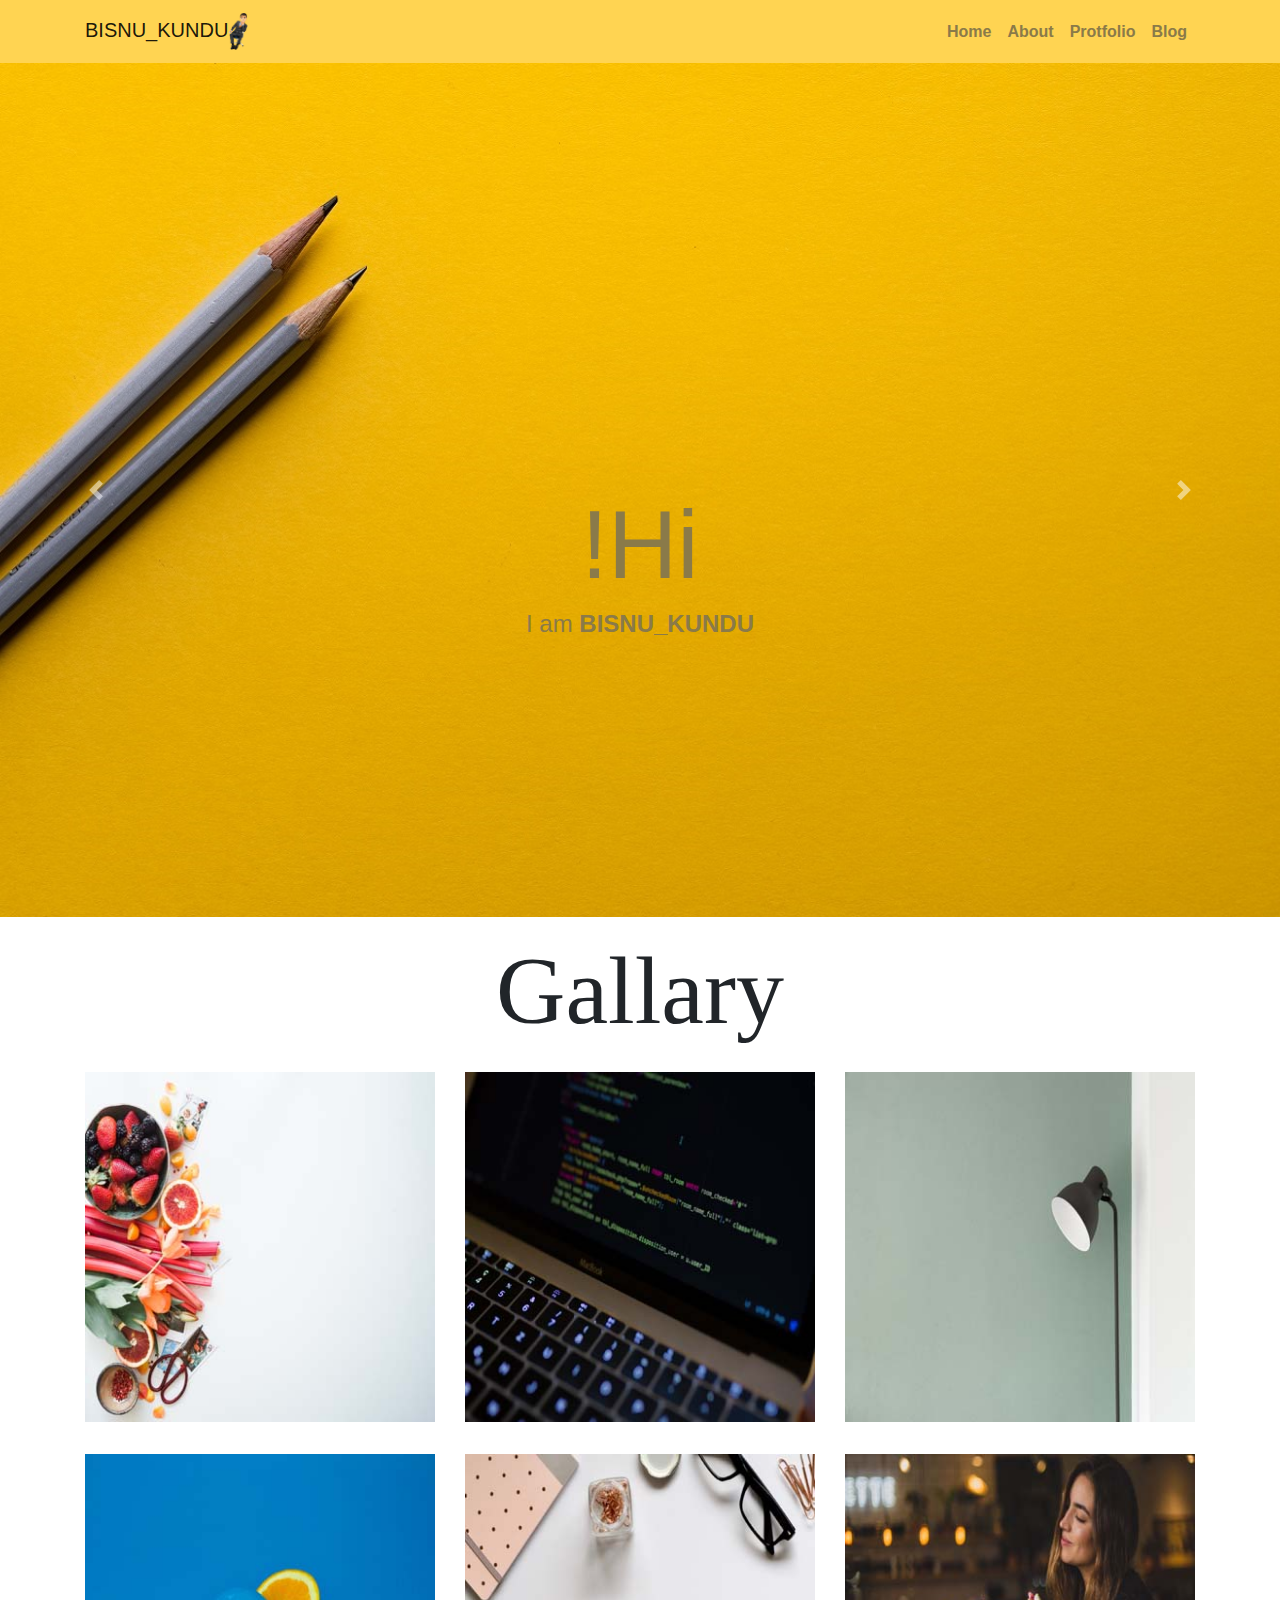
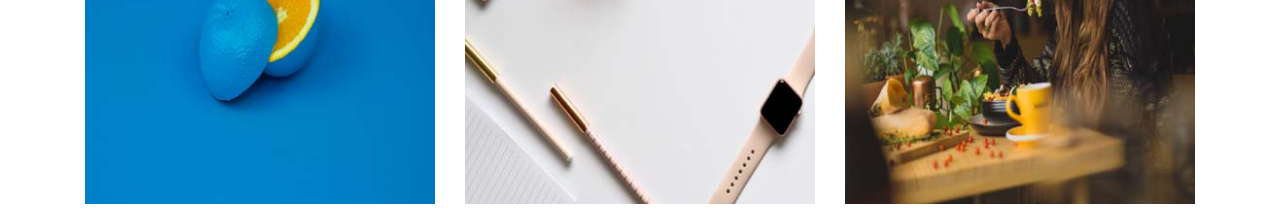
<file: index.html>
<!DOCTYPE html>
<html lang="en">
  <head>
    <meta charset="UTF-8" />
    <meta name="viewport" content="width=device-width, initial-scale=1.0" />
    <meta http-equiv="X-UA-Compatible" content="ie=edge" />
    <link rel="icon" href="./images//fav-icon/hiclipart.com-id_ixjvu.png" type="image"/>
    <link rel="stylesheet" href="css/bootstrap.min.css" />
    <link rel="stylesheet" href="css/lightbox.min.css" />
    <link rel="stylesheet" href="css/style.css" />
    <title>Bootstrap 4</title>
  </head>
  <body>
    <!-- MENU SECTION SATRT -->
    <div class="menu">
      <nav class="navbar navbar-expand-lg navbar-light bg-light ">
         
        <button
          class="navbar-toggler"
          type="button"
          data-toggle="collapse"
          data-target="#navbarNav"
          aria-controls="navbarNav"
          aria-expanded="false"
          aria-label="Toggle navigation"
        >
          <span class="navbar-toggler-icon"></span>
		</button>
		 <div class="container">
        <a class="navbar-brand" href="#">BISNU_KUNDU<img class="img-fluid" width="20px" src="./images/fav-icon/hiclipart.com-id_ixjvu.png"/></a>
        <div class="collapse navbar-collapse justify-content-end" id="navbarNav">
          <ul class="navbar-nav ">
            <li class="nav-item ">
              <a class="nav-link text-dark font-weight-bold" href="#"
                >Home <span class="sr-only">(current)</span></a
              >
            </li>
            <li class="nav-item">
              <a class="nav-link text-dark font-weight-bold" href="#">About</a>
            </li>
            <li class="nav-item">
              <a class="nav-link text-dark font-weight-bold" href="#">Protfolio</a>
			</li>
			<a class="nav-item">
					<a class="nav-link text-dark font-weight-bold" href="#">Blog</a>
				  </li>
          </ul>
        </div>
        </div>
      </nav>
    </div>
  </body>
  <div class="slider">
        <div id="carouselExampleControls" class="carousel slide" data-ride="carousel">
            <div class="carousel-inner">
              <div class="carousel-item active">
                <img class="d-block w-100" src="./images/slider/joanna-kosinska-1_CMoFsPfso-unsplash.jpg" alt="First slide">
                <div class="carousel-caption d-none d-md-block">
                      <h5 class="display-1 text-dark">!Hi</h5>
                      <h6 class="h4 text-dark">I am <b>BISNU_KUNDU</b></h6>
                    </div>                    
              </div>
              <div class="carousel-item">
                <img class="d-block w-100"  src="./images/slider/pablo-merchan-montes-Orz90t6o0e4-unsplash.jpg" alt="Second slide">
              </div>
              <div class="carousel-item">
                <img class="d-block w-100" src="./images/slider/pineapple-supply-co-Q7PclNhVRI0-unsplash.jpg" alt="Third slide">
                <div class="carousel-caption d-none d-md-block">
                    <h5 class="display-1 text-dark">!Hi</h5>
                    <h6 class="h4 text-dark">I am <b>BISNU_KUNDU</b></h6>
                  </div>
              </div>
              <div class="carousel-item">
                  <img class="d-block w-100" src="./images/slider/davisco-5E5N49RWtbA-unsplash.jpg" alt="Third slide">
                </div>
            </div>
            <a class="carousel-control-prev" href="#carouselExampleControls" role="button" data-slide="prev">
              <span class="carousel-control-prev-icon" aria-hidden="true"></span>
              <span class="sr-only">Previous</span>
            </a>
            <a class="carousel-control-next" href="#carouselExampleControls" role="button" data-slide="next">
              <span class="carousel-control-next-icon" aria-hidden="true"></span>
              <span class="sr-only">Next</span>
            </a>
          </div>
  </div>
    <!-- MENU SECTION END -->
    
          <!-- GALLARY SECTION START -->
    <div class="gallary">
      <div class="container">
        <h1 class="text-center display-1 pt-3 gabri">Gallary</h1>
        <div class="row">
         
          <div class="col-md-4 py-3">
            <a href="./images/brooke-lark-08bOYnH_r_E-unsplash.jpg" data-lightbox="example-1"><img src="./images/modifi/brooke-lark-08bOYnH_r_E-unsplash.jpg" alt="image-1" class="img-fluid" /></a>
          </div>
          <div class="col-md-4 py-3">
            <a href="./images/caspar-camille-rubin-fPkvU7RDmCo-unsplash.jpg" data-lightbox="example-1"><img src="./images/modifi/caspar-camille-rubin-fPkvU7RDmCo-unsplash.jpg" alt="image-1" class="img-fluid" /></a>
          </div>
          <div class="col-md-4 py-3">
            <a href="./images/david-van-dijk-3LTht2nxd34-unsplash.jpg" data-lightbox="example-1"><img src="./images/modifi/david-van-dijk-3LTht2nxd34-unsplash.jpg" alt="image-1" class="img-fluid" /></a>
          </div>   
          <div class="col-md-4 py-3">
              <a href="./images/davisco-5E5N49RWtbA-unsplash.jpg" data-lightbox="example-1"><img src="./images/modifi/davisco-5E5N49RWtbA-unsplash.jpg" alt="image-1" class="img-fluid" /></a>
            </div>
            <div class="col-md-4 py-3">
              <a href="./images/plush-design-studio-Bg3qkPDpopY-unsplash.jpg" data-lightbox="example-1"><img src="./images/modifi/plush-design-studio-Bg3qkPDpopY-unsplash.jpg" alt="image-1" class="img-fluid" /></a>
            </div>
            <div class="col-md-4 py-3">
              <a href="./imagespablo-merchan-montes-Orz90t6o0e4-unsplash.jpg" data-lightbox="example-1"><img src="./images/modifi/pablo-merchan-montes-Orz90t6o0e4-unsplash.jpg" alt="image-1" class="img-fluid" /></a>
            </div>     
        </div>
        
      </div>
    </div>
     <!-- GALLARY SECTION END -->



















    <!-- ALL JAVASCRIPT LINK START -->
    <script type="text/JAVASCRIPT" src="./js/custom.js"></script>
    <script type="text/JAVASCRIPT" src="./js/bootstrap.min.js"></script>
    <script type="text/JAVASCRIPT" src="./js/lightbox-plus-jquery.min.js"></script>
    <script
      src="https://code.jquery.com/jquery-3.3.1.slim.min.js"
      integrity="sha384-q8i/X+965DzO0rT7abK41JStQIAqVgRVzpbzo5smXKp4YfRvH+8abtTE1Pi6jizo"
      crossorigin="anonymous"
    ></script>
    <script
      src="https://cdnjs.cloudflare.com/ajax/libs/popper.js/1.14.7/umd/popper.min.js"
      integrity="sha384-UO2eT0CpHqdSJQ6hJty5KVphtPhzWj9WO1clHTMGa3JDZwrnQq4sF86dIHNDz0W1"
      crossorigin="anonymous"
    ></script>
    <script
      src="https://stackpath.bootstrapcdn.com/bootstrap/4.3.1/js/bootstrap.min.js"
      integrity="sha384-JjSmVgyd0p3pXB1rRibZUAYoIIy6OrQ6VrjIEaFf/nJGzIxFDsf4x0xIM+B07jRM"
      crossorigin="anonymous"
    ></script>
    <!-- ALL JAVASCRIPT LINK END -->
  </body>
</html>
</file>
<file: css/style.css>
.menu {
  background: #ffd452;
}
.bg-light {
  background-color: #f8f9fa00 !important;
}
.text-dark {
  color: #8a7a49 !important;
}
a.text-dark:focus,
a.text-dark:hover {
  color: #000000 !important;
}
.body {
  background: #ffd452;
  height: 500px;
}
.gabri {
  font-family: gabriola;
}
.carousel-caption {
  bottom: 250px;
}
</file>
